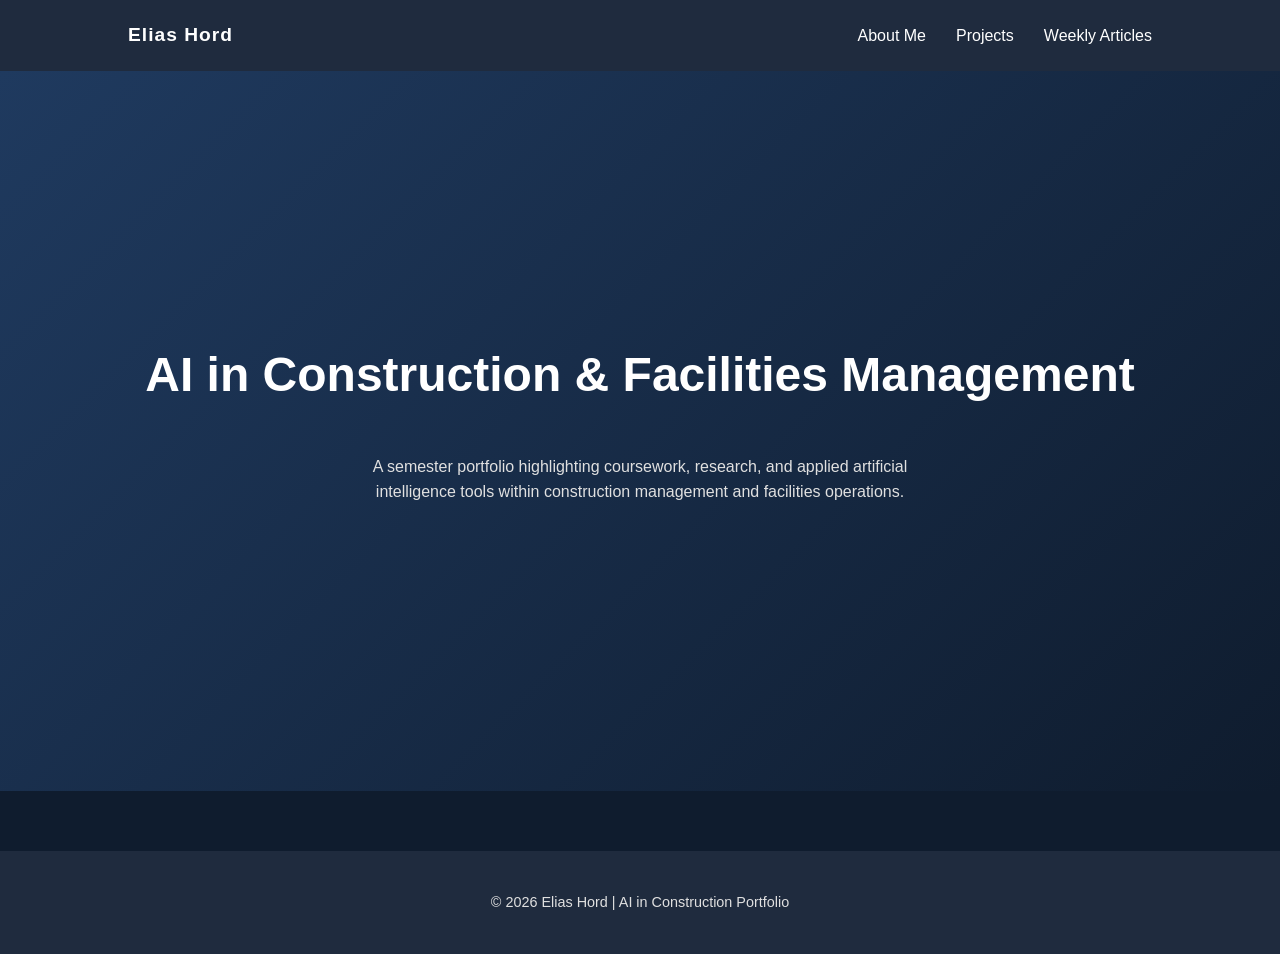
<file: index.html>
<!DOCTYPE html>
<html lang="en">
<head>
<meta charset="UTF-8">
<meta name="viewport" content="width=device-width, initial-scale=1.0">
<title>AI in Construction & Facilities Management</title>
<link rel="stylesheet" href="style.css">
</head>

<body>

<nav>
    <h1>Elias Hord</h1>
    <ul>
        <li><a href="about.html">About Me</a></li>
        <li><a href="projects.html">Projects</a></li>
        <li><a href="articles.html">Weekly Articles</a></li>
    </ul>
</nav>

<div class="hero" style="text-align:center; min-height:80vh; display:flex; flex-direction:column; justify-content:center;">
    <h2>AI in Construction & Facilities Management</h2>
    <p style="margin: 20px auto; max-width: 600px;">
        A semester portfolio highlighting coursework, research, and applied 
        artificial intelligence tools within construction management 
        and facilities operations.
    </p>
</div>

<footer>
    © 2026 Elias Hord | AI in Construction Portfolio
</footer>

</body>
</html>
</file>
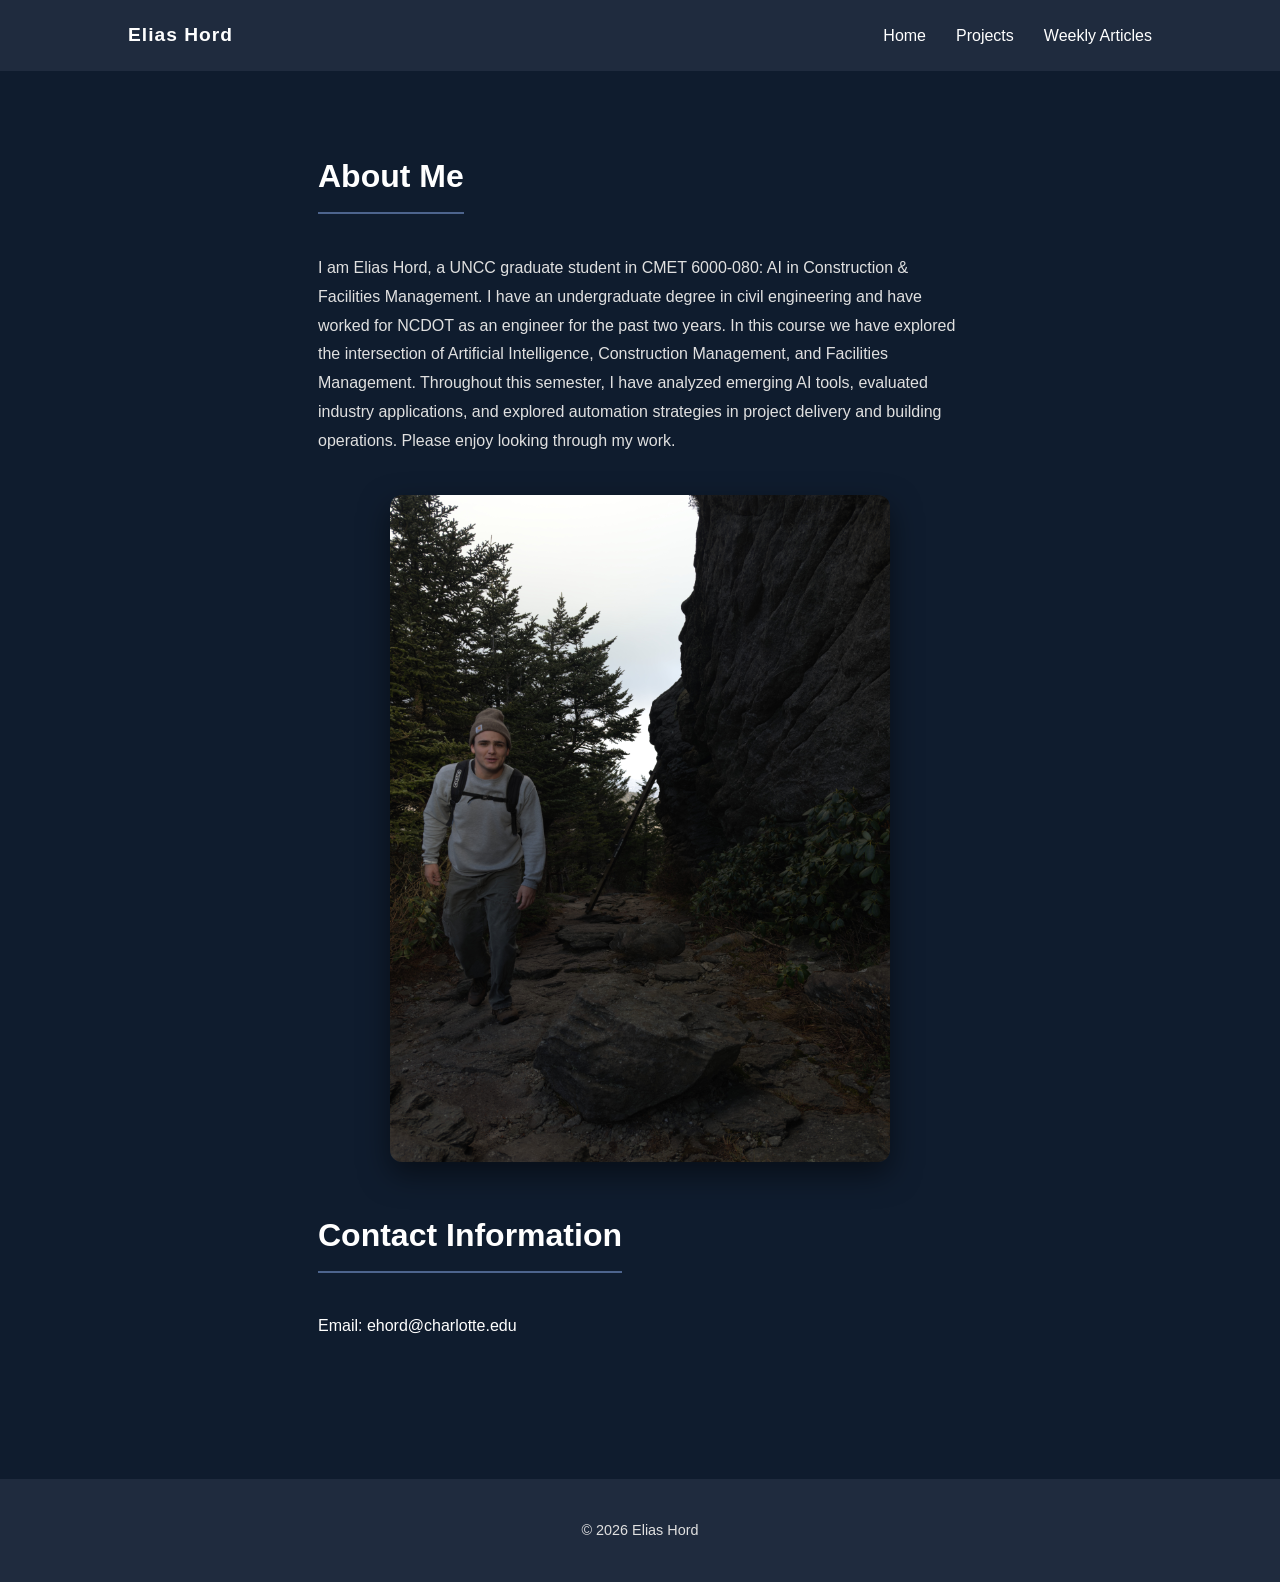
<file: about.html>
<!DOCTYPE html>
<html lang="en">
<head>
<meta charset="UTF-8">
<meta name="viewport" content="width=device-width, initial-scale=1.0">
<title>About Me | Elias Hord</title>
<link rel="stylesheet" href="style.css">
</head>

<body>

<nav>
    <h1>Elias Hord</h1>
    <ul>
        <li><a href="index.html">Home</a></li>
        <li><a href="projects.html">Projects</a></li>
        <li><a href="articles.html">Weekly Articles</a></li>
    </ul>
</nav>

<section class="about-page">

    <h3>About Me</h3>

    <p class="about-text">
        I am Elias Hord, a UNCC graduate student in CMET 6000-080: AI in Construction & Facilities Management. 
        I have an undergraduate degree in civil engineering and have worked for NCDOT as an engineer for the 
        past two years. In this course we have explored the intersection of Artificial Intelligence, 
        Construction Management, and Facilities Management. Throughout this semester, I have analyzed 
        emerging AI tools, evaluated industry applications, and explored automation strategies in project 
        delivery and building operations. Please enjoy looking through my work.
    </p>

    <!-- IMAGE NOW CORRECTLY PLACED -->
    <div class="about-image">
        <img src="IMG_5176.jpg" alt="Elias Hord">
    </div>

    <h3>Contact Information</h3>
    <p>Email: ehord@charlotte.edu</p>

</section>

<footer>
    © 2026 Elias Hord
</footer>

</body>
</html>
</file>
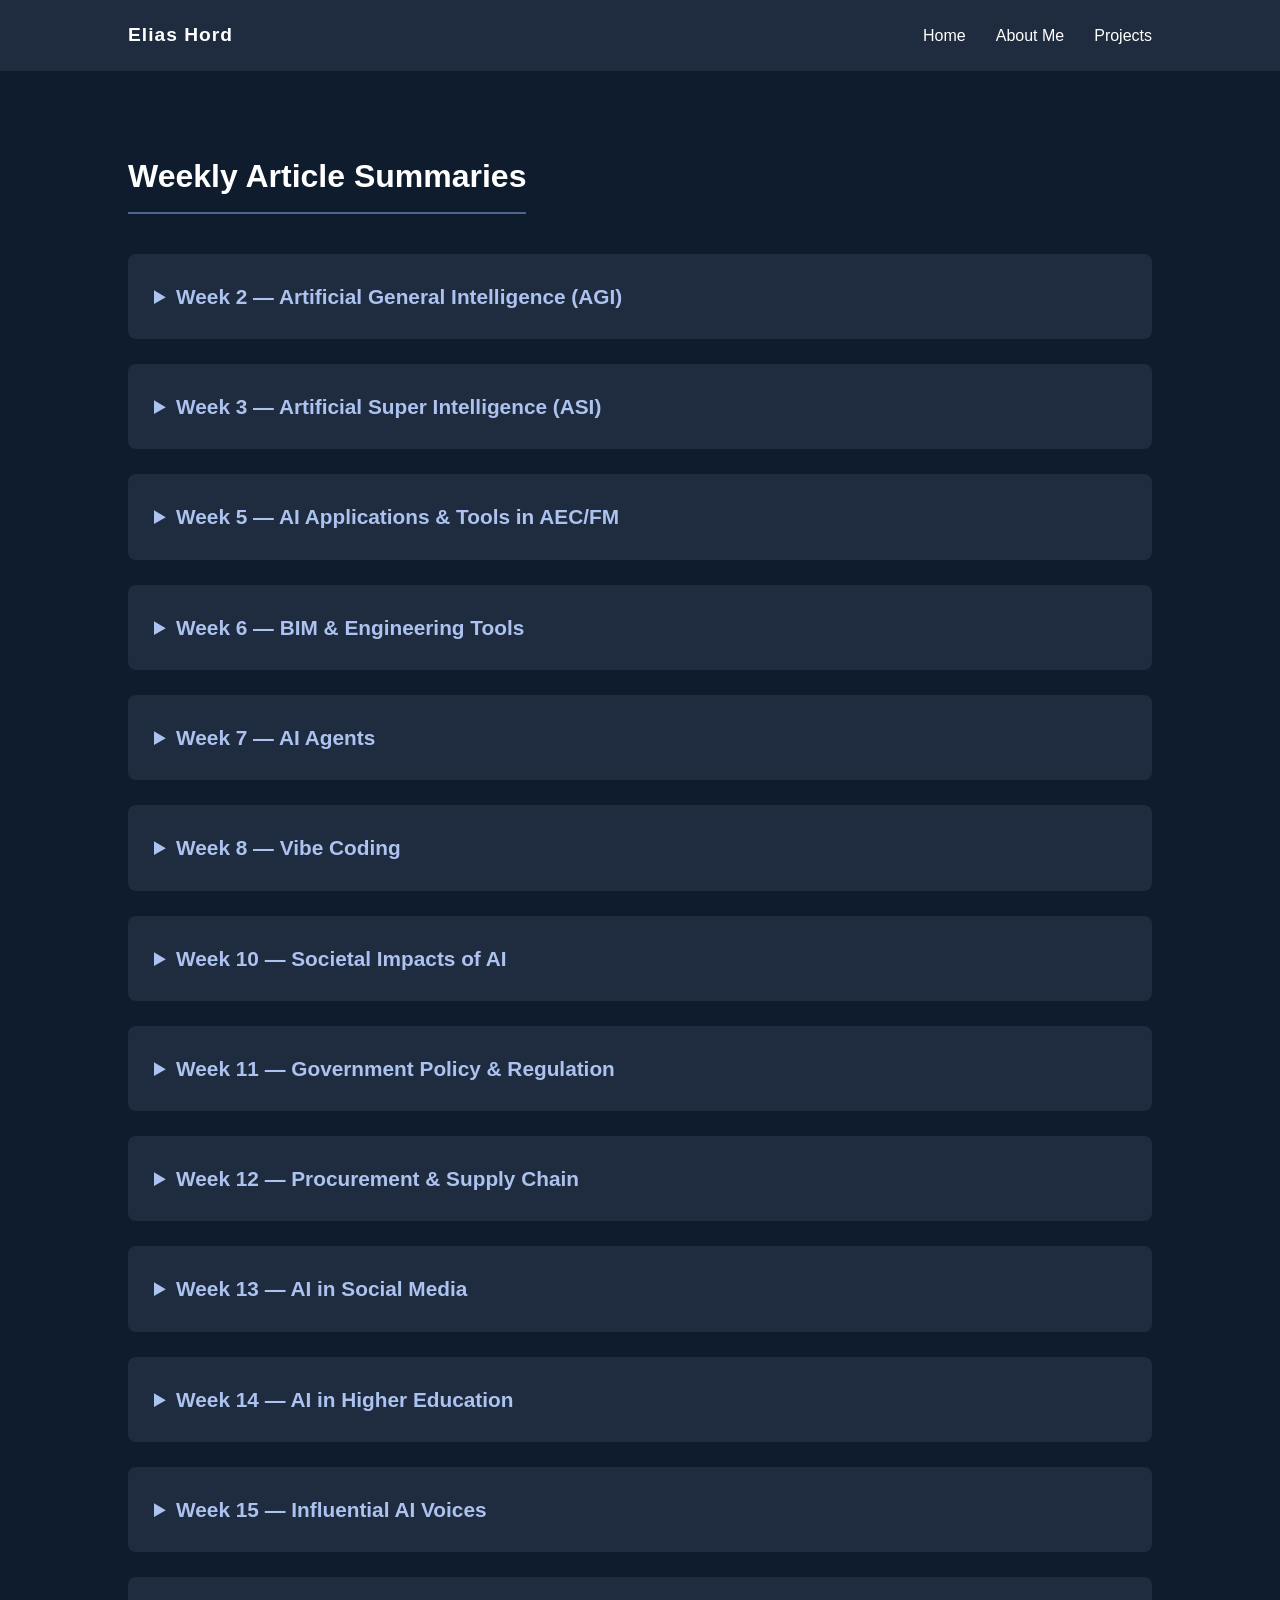
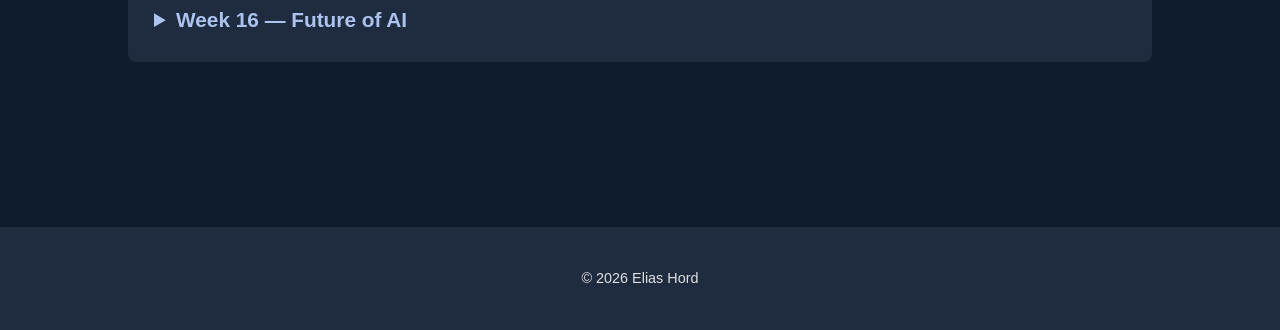
<file: articles.html>
<!DOCTYPE html>
<html lang="en">
<head>
<meta charset="UTF-8">
<meta name="viewport" content="width=device-width, initial-scale=1.0">
<title>Weekly Articles | Elias Hord</title>
<link rel="stylesheet" href="style.css">

<style>
details {
    background-color: var(--bg-200);
    padding: 25px;
    margin-bottom: 25px;
    border-radius: 8px;
    cursor: pointer;
}

summary {
    font-size: 1.3rem;
    font-weight: 600;
    color: var(--primary-300);
}

.week-content {
    margin-top: 20px;
    color: var(--text-200);
}

.week-content a {
    display: block;
    margin: 8px 0;
    color: var(--accent-200);
    text-decoration: none;
}

.week-content a:hover {
    color: var(--primary-300);
}
</style>

</head>

<body>

<nav>
    <h1>Elias Hord</h1>
    <ul>
        <li><a href="index.html">Home</a></li>
        <li><a href="about.html">About Me</a></li>
        <li><a href="projects.html">Projects</a></li>
    </ul>
</nav>

<section>
<h3>Weekly Article Summaries</h3>

<!-- WEEK 2 -->
<details>
<summary>Week 2 — Artificial General Intelligence (AGI)</summary>
<div class="week-content">
<a href="files/week2/Week 2 AI Digest Document - Hord.docx" target="_blank">📄 Word Document</a>
<a href="files/week2/Week 2 AI Digest Powerpoint - Hord.pptx" target="_blank">📊 PowerPoint</a>
<a href="https://drive.google.com/file/d/1ikiynIOMwnThBFYw2f5fb7CUgWalu7Ij/view?usp=sharing" target="_blank">🎬 Interactive Component</a>
<a href="https://www.cfr.org/articles/how-2026-could-decide-future-artificial-intelligence" target="_blank">🔗 Article Link</a>
</div>
</details>

<!-- WEEK 3 -->
<details>
<summary>Week 3 — Artificial Super Intelligence (ASI)</summary>
<div class="week-content">
<a href="files/week3/Week 3 AI Digest Document - Hord.docx" target="_blank">📄 Word Document</a>
<a href="files/week3/Week 3 AI Digest Powerpoint - Hord.pptx" target="_blank">📊 PowerPoint</a>
<a href="https://drive.google.com/file/d/1H4sifed8uXWXdqs5Ijy5vrixaXxkwAWX/view?usp=sharing" target="_blank">🎬 Interactive Component</a>
<a href="https://www.universityofcalifornia.edu/news/11-things-ai-experts-are-watching-2026" target="_blank">🔗 Article Link</a>
</div>
</details>

<!-- WEEK 5 -->
<details>
<summary>Week 5 — AI Applications & Tools in AEC/FM</summary>
<div class="week-content">
<a href="files/week5/Week 5 AI Digest Document - Hord.docx" target="_blank">📄 Word Document</a>
<a href="files/week5/Week 5 AI Digest Powerpoint - Hord.pptx" target="_blank">📊 PowerPoint</a>
<a href="https://drive.google.com/file/d/1YisDGOg9ahp9vQ9-FiBaK9W5UmRcmB-2/view?usp=sharing" target="_blank">🎬 Interactive Component</a>
<a href="https://www.scientificamerican.com/article/how-close-are-todays-ai-models-to-agi-and-to-self-improving-into/" target="_blank">🔗 Article Link</a>
</div>
</details>

<!-- WEEK 6 -->
<details>
<summary>Week 6 — BIM & Engineering Tools</summary>
<div class="week-content">
<a href="files/week6/Week 6 AI Digest Document - Hord.docx" target="_blank">📄 Word Document</a>
<a href="files/week6/Week 6 AI Digest Powerpoint - Hord.pptx" target="_blank">📊 PowerPoint</a>
<a href="https://drive.google.com/file/d/1PdwurncEwe0sg127nGS9VHMQq3TtJhDY/view?usp=sharing" target="_blank">🎬 Interactive Component</a>
<a href="https://www.procore.com/library/ai-construction-tools" target="_blank">🔗 Article Link</a>
</div>
</details>

<!-- WEEK 7 -->
<details>
<summary>Week 7 — AI Agents</summary>
<div class="week-content">
<a href="files/week7/Week 7 AI Digest Document - Hord.docx" target="_blank">📄 Word Document</a>
<a href="files/week7/Week 7 AI Digest Powerpoint - Hord.pptx" target="_blank">📊 PowerPoint</a>
<a href="https://drive.google.com/file/d/12rhg3Pw7upBkMyqfKT4gsCISmISt-Q2o/view?usp=sharing" target="_blank">🎬 Interactive Component</a>
<a href="https://www.mdpi.com/2075-5309/16/4/846" target="_blank">🔗 Article Link</a>
</div>
</details>

<!-- WEEK 8 -->
<details>
<summary>Week 8 — Vibe Coding</summary>
<div class="week-content">
<a href="files/week8/Week 8 AI Digest Document - Hord.docx" target="_blank">📄 Word Document</a>
<a href="files/week8/Week 8 AI Digest Powerpoint - Hord.pptx" target="_blank">📊 PowerPoint</a>
<a href="files/week8/Week 8 AI Digest Interactive Component.png" target="_blank">🎬 Interactive Component</a>
<a href="https://www.procore.com/library/ai-agents-construction" target="_blank">🔗 Article Link</a>
</div>
</details>

<!-- WEEK 10 -->
<details>
<summary>Week 10 — Societal Impacts of AI</summary>
<div class="week-content">
<a href="files/week10/Week 10 AI Digest Document - Hord.docx" target="_blank">📄 Word Document</a>
<a href="files/week10/Week 10 AI Digest Powerpoint - Hord.pptx" target="_blank">📊 PowerPoint</a>
<a href="files/week10/Week 10 AI Digest Interactive Component.png" target="_blank">🎬 Interactive Component</a>
<a href="https://www.uc.edu/news/articles/2026/03/coding-without-code--how-vibe-coding-rewrites-the-rules.html" target="_blank">🔗 Article Link</a>
</div>
</details>

<!-- WEEK 11 -->
<details>
<summary>Week 11 — Government Policy & Regulation</summary>
<div class="week-content">
<a href="files/week11/Week 11 AI Digest Document - Hord.docx" target="_blank">📄 Word Document</a>
<a href="files/week11/Week 11 AI Digest Powerpoint - Hord.pptx" target="_blank">📊 PowerPoint</a>
<a href="files/week11/Week 11 AI Digest Interactive Component.png" target="_blank">🎬 Interactive Component</a>
<a href="https://www.pewresearch.org/short-reads/2026/03/12/key-findings-about-how-americans-view-artificial-intelligence/" target="_blank">🔗 Article Link</a>
</div>
</details>

<!-- WEEK 12 -->
<details>
<summary>Week 12 — Procurement & Supply Chain</summary>
<div class="week-content">
<a href="files/week12/Week 12 AI Digest Document - Hord.docx" target="_blank">📄 Word Document</a>
<a href="files/week12/Week 12 AI Digest Powerpoint - Hord.pptx" target="_blank">📊 PowerPoint</a>
<a href="files/week12/Week 12 AI Digest Interactive Component.docx" target="_blank">🎬 Interactive Component</a>
<a href="https://www.whitehouse.gov/releases/2026/03/president-donald-j-trump-unveils-national-ai-legislative-framework/" target="_blank">🔗 Article Link</a>
</div>
</details>

<!-- WEEK 13 -->
<details>
<summary>Week 13 — AI in Social Media</summary>
<div class="week-content">
<a href="files/week13/Week 13 AI Digest Document - Hord.docx" target="_blank">📄 Word Document</a>
<a href="files/week13/Week 13 AI Digest Powerpoint - Hord.pptx" target="_blank">📊 PowerPoint</a>
<a href="files/week13/Week 13 AI Digest Interactive Component.png" target="_blank">🎬 Interactive Component</a>
<a href="https://www.scmr.com/article/doing-more-with-less-practical-ai-moves-for-procurement-teams-in-2026" target="_blank">🔗 Article Link</a>
</div>
</details>

<!-- WEEK 14 -->
<details>
<summary>Week 14 — AI in Higher Education</summary>
<div class="week-content">
<a href="files/week14/Week 14 AI Digest Document - Hord.docx" target="_blank">📄 Word Document</a>
<a href="files/week14/Week 14 AI Digest Powerpoint - Hord.pptx" target="_blank">📊 PowerPoint</a>
<a href="files/week14/Week 14 AI Digest Interactive Component.png" target="_blank">🎬 Interactive Component</a>
<a href="https://www.nature.com/articles/s41598-026-40110-8" target="_blank">🔗 Article Link</a>
</div>
</details>

<!-- WEEK 15 -->
<details>
<summary>Week 15 — Influential AI Voices</summary>
<div class="week-content">
<a href="files/week15/Week 15 AI Digest Document - Hord.docx" target="_blank">📄 Word Document</a>
<a href="files/week15/Week 15 AI Digest Powerpoint - Hord.pptx" target="_blank">📊 PowerPoint</a>
<a href="files/week15/Week 15 AI Digest Interactive Component.docx" target="_blank">🎬 Interactive Component</a>
<a href="https://newsroom.collegeboard.org/new-college-board-research-faculty-express-near-universal-concern-student-ai-use-undermines" target="_blank">🔗 Article Link</a>
</div>
</details>

<!-- WEEK 16 -->
<details>
<summary>Week 16 — Future of AI</summary>
<div class="week-content">
<a href="files/week16/Week 16 AI Digest Document - Hord.docx" target="_blank">📄 Word Document</a>
<a href="files/week16/Week 16 AI Digest Powerpoint - Hord.pptx" target="_blank">📊 PowerPoint</a>
<a href="files/week16/Week 16 AI Digest Interactive Component.png" target="_blank">🎬 Interactive Component</a>
<a href="https://www.forbes.com/sites/robtoews/2025/12/22/10-ai-predictions-for-2026/" target="_blank">🔗 Article Link</a>
</div>
</details>

</section>

<footer>
© 2026 Elias Hord
</footer>

</body>
</html>
</file>
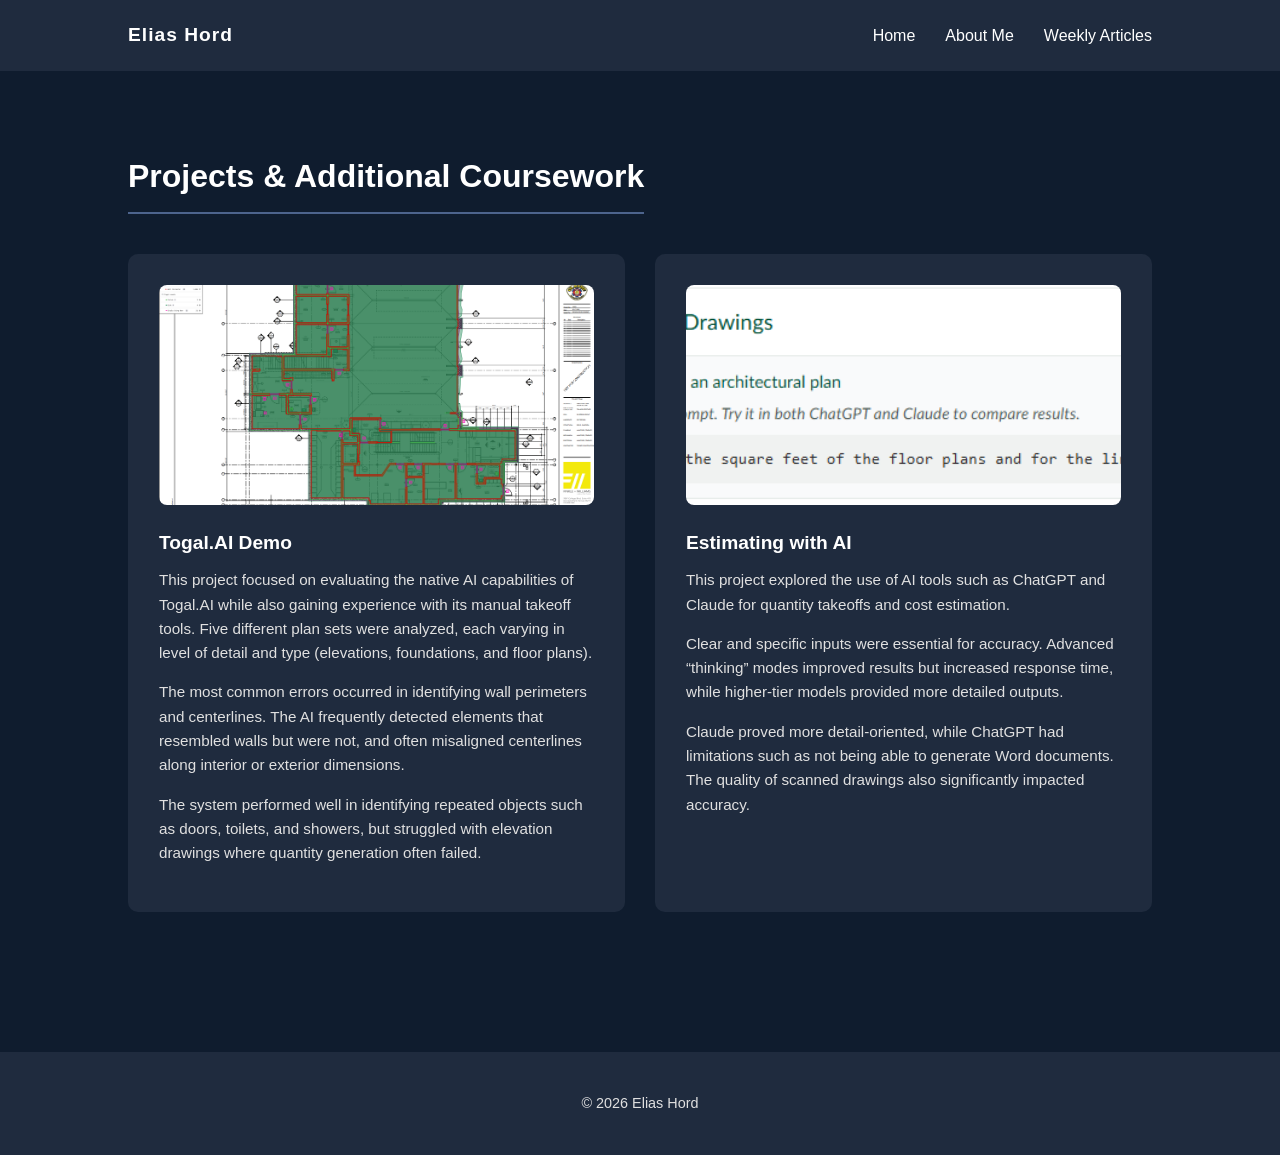
<file: projects.html>
<!DOCTYPE html>
<html lang="en">
<head>
<meta charset="UTF-8">
<meta name="viewport" content="width=device-width, initial-scale=1.0">
<title>Projects | Elias Hord</title>
<link rel="stylesheet" href="style.css">
</head>

<body>

<nav>
    <h1>Elias Hord</h1>
    <ul>
        <li><a href="index.html">Home</a></li>
        <li><a href="about.html">About Me</a></li>
        <li><a href="articles.html">Weekly Articles</a></li>
    </ul>
</nav>

<section>
<h3>Projects & Additional Coursework</h3>

<div class="grid">

    <!-- PROJECT 1 -->
    <div class="card project-card">
        <a href="files/projects/togal-demo.png" target="_blank">
            <img src="files/projects/togal-demo.png" alt="Togal AI Demo" class="project-img">
        </a>

        <h4>Togal.AI Demo</h4>

        <p>
            This project focused on evaluating the native AI capabilities of Togal.AI 
            while also gaining experience with its manual takeoff tools. Five different 
            plan sets were analyzed, each varying in level of detail and type 
            (elevations, foundations, and floor plans).
        </p>

        <p>
            The most common errors occurred in identifying wall perimeters and centerlines. 
            The AI frequently detected elements that resembled walls but were not, and often 
            misaligned centerlines along interior or exterior dimensions.
        </p>

        <p>
            The system performed well in identifying repeated objects such as doors, toilets, 
            and showers, but struggled with elevation drawings where quantity generation often failed.
        </p>
    </div>

    <!-- PROJECT 2 -->
    <div class="card project-card">

        <a href="files/projects/ai-estimating.png" target="_blank">
            <img src="files/projects/ai-estimating.png" alt="AI Estimating Prompt" class="project-img">
        </a>

        <h4>Estimating with AI</h4>

        <p>
            This project explored the use of AI tools such as ChatGPT and Claude for 
            quantity takeoffs and cost estimation.
        </p>

        <p>
            Clear and specific inputs were essential for accuracy. Advanced “thinking” modes 
            improved results but increased response time, while higher-tier models provided 
            more detailed outputs.
        </p>

        <p>
            Claude proved more detail-oriented, while ChatGPT had limitations such as not being 
            able to generate Word documents. The quality of scanned drawings also significantly 
            impacted accuracy.
        </p>

    </div>

</div>
</section>

<footer>
© 2026 Elias Hord
</footer>

</body>
</html>
</file>
<file: style.css>
/* ===============================
   COLOR PALETTE
================================= */
:root {
    --primary-100: #1F3A5F;
    --primary-200: #4D648D;
    --primary-300: #ACC2EF;

    --accent-100: #3D5A80;
    --accent-200: #CEE8FF;

    --text-100: #FFFFFF;
    --text-200: #E0E0E0;

    --bg-100: #0F1C2E;
    --bg-200: #1F2B3E;
    --bg-300: #374357;
}

/* ===============================
   GLOBAL STYLES
================================= */
* {
    margin: 0;
    padding: 0;
    box-sizing: border-box;
}

body {
    font-family: 'Segoe UI', Arial, sans-serif;
    background-color: var(--bg-100);
    color: var(--text-100);
    line-height: 1.6;
}

/* ===============================
   NAVIGATION
================================= */
nav {
    display: flex;
    justify-content: space-between;
    align-items: center;
    padding: 20px 10%;
    background-color: var(--bg-200);
    position: sticky;
    top: 0;
    z-index: 1000;
}

nav h1 {
    font-size: 1.2rem;
    letter-spacing: 1px;
}

nav ul {
    list-style: none;
    display: flex;
    gap: 30px;
}

nav a {
    text-decoration: none;
    color: var(--text-100);
    font-weight: 500;
    transition: 0.3s ease;
}

nav a:hover {
    color: var(--primary-300);
}

/* ===============================
   HERO SECTION
================================= */
.hero {
    padding: 100px 10%;
    background: linear-gradient(
        135deg,
        var(--primary-100),
        var(--bg-100)
    );
}

.hero h2 {
    font-size: 3rem;
    margin-bottom: 20px;
}

.hero p {
    max-width: 650px;
    color: var(--text-200);
}

/* ===============================
   SECTIONS
================================= */
section {
    padding: 80px 10%;
}

section h3 {
    font-size: 2rem;
    margin-bottom: 40px;
    border-bottom: 2px solid var(--primary-200);
    display: inline-block;
    padding-bottom: 10px;
}

/* ===============================
   GRID LAYOUT
================================= */
.grid {
    display: grid;
    grid-template-columns: repeat(auto-fit, minmax(280px, 1fr));
    gap: 30px;
}

/* ===============================
   CARDS
================================= */
.card {
    background-color: var(--bg-200);
    padding: 30px;
    border-radius: 10px;
    transition: 0.3s ease;
    border: 1px solid transparent;
}

.card:hover {
    background-color: var(--bg-300);
    transform: translateY(-6px);
    border-color: var(--primary-200);
}

.card h4 {
    margin-bottom: 10px;
    font-size: 1.2rem;
}

.card p {
    color: var(--text-200);
    margin-bottom: 20px;
    font-size: 0.95rem;
}

/* ===============================
   BUTTONS
================================= */
.button {
    display: inline-block;
    padding: 8px 18px;
    background-color: var(--primary-200);
    color: var(--text-100);
    text-decoration: none;
    border-radius: 5px;
    font-size: 0.9rem;
    font-weight: 500;
    transition: 0.3s ease;
}

.button:hover {
    background-color: var(--primary-300);
    color: var(--bg-100);
}

/* ===============================
   FOOTER
================================= */
footer {
    text-align: center;
    padding: 40px;
    background-color: var(--bg-200);
    color: var(--text-200);
    font-size: 0.9rem;
    margin-top: 60px;
}

/* ===============================
   RESPONSIVE
================================= */
@media (max-width: 768px) {
    .hero h2 {
        font-size: 2.2rem;
    }

    nav {
        flex-direction: column;
        gap: 15px;
    }

    nav ul {
        gap: 15px;
    }
}
/* ===============================
   ABOUT PAGE (VERTICAL LAYOUT)
================================= */

.about-page {
    max-width: 900px;
    margin: 0 auto;
}

.about-text {
    margin-bottom: 40px;
    color: var(--text-200);
    line-height: 1.8;
}

.about-image {
    margin: 40px 0;
    text-align: center;
}

.about-image img {
    width: 100%;
    max-width: 500px;
    border-radius: 12px;
    box-shadow: 0 12px 30px rgba(0, 0, 0, 0.5);
}


/* ===============================
   PROJECTS (CLEAN + BALANCED)
================================= */

.project-card {
    text-align: left;
}

/* Main project image */
.project-img {
    width: 100%;
    height: 220px;
    object-fit: cover;
    border-radius: 8px;
    margin-bottom: 15px;
    transition: transform 0.3s ease;
}

/* Hover effect */
.project-img:hover {
    transform: scale(1.02);
    cursor: pointer;
}

/* Paragraph spacing */
.project-card p {
    margin-bottom: 15px;
}


/* ===============================
   WEEKLY ARTICLES (CARD STYLE)
================================= */

details {
    background-color: var(--bg-200);
    padding: 15px 20px;
    border-radius: 8px;
    margin-bottom: 15px;
    transition: 0.3s ease;
    border: 1px solid transparent;
}

/* Hover effect like cards */
details:hover {
    background-color: var(--bg-300);
    border-color: var(--primary-200);
}

/* Summary (the clickable title) */
summary {
    font-weight: 600;
    cursor: pointer;
    outline: none;
}

/* Space inside dropdown content */
details .card {
    margin-top: 15px;
}
</file>
